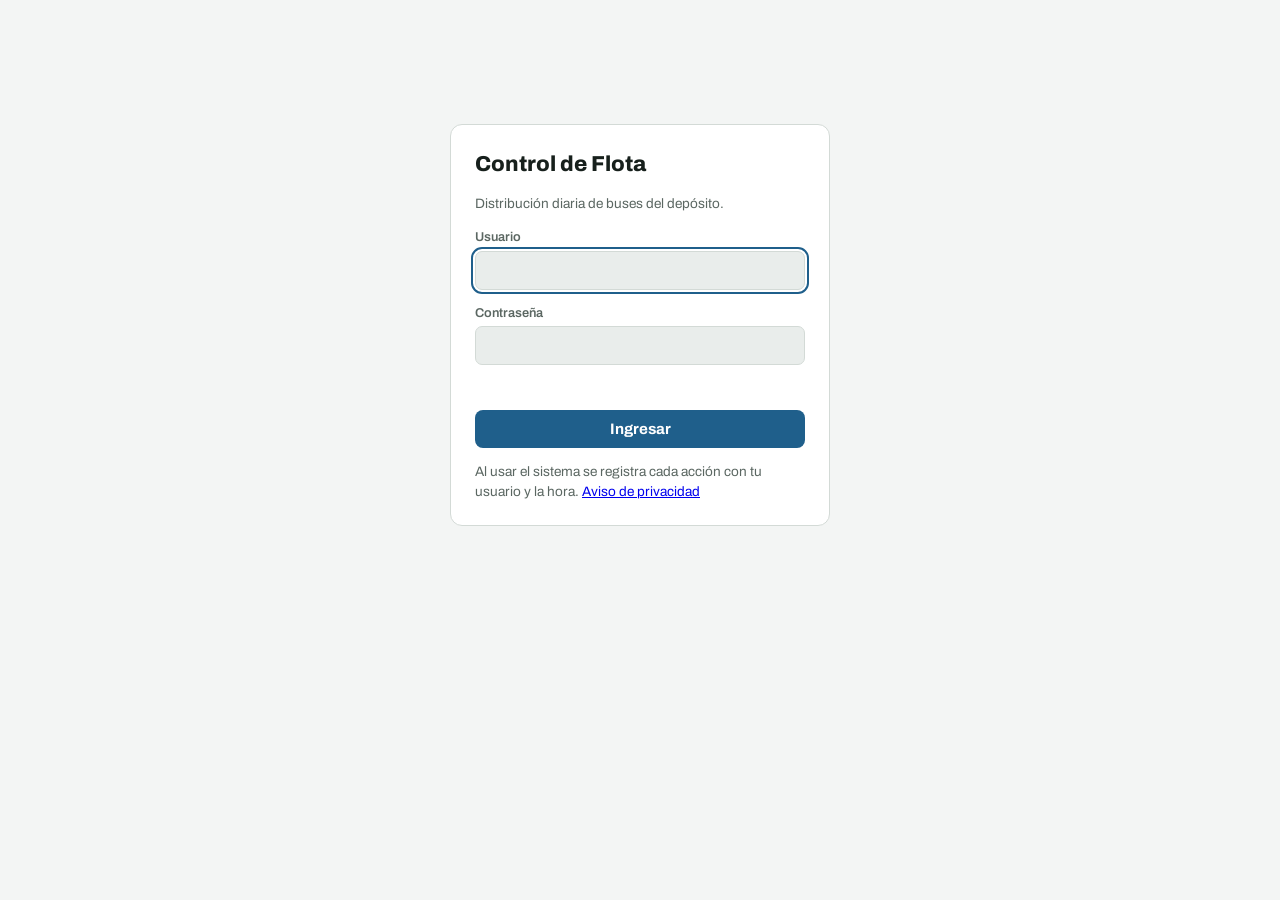
<file: static/login.html>
<!doctype html>
<html lang="es">
<head>
<meta charset="utf-8">
<meta name="viewport" content="width=device-width,initial-scale=1,viewport-fit=cover">
<title>Ingresar · Control de Flota</title>
<link rel="preconnect" href="https://fonts.googleapis.com">
<link rel="stylesheet" href="https://fonts.googleapis.com/css2?family=Archivo:wght@400;500;600;700;800&family=IBM+Plex+Mono:wght@400;500;600&display=swap">
<link rel="stylesheet" href="/static/base.css">
<style>
.box{max-width:380px;width:100%;margin:12vh auto 0;padding:24px;display:flex;flex-direction:column;gap:14px}
h1{font-size:1.35rem;font-weight:800}
input{font-size:1rem;padding:10px 12px}
.btn{padding:11px 14px;font-size:.95rem;justify-content:center}
.err{color:var(--mt);font-size:.88rem;min-height:1.2em;margin:0}
</style>
</head>
<body>
<div class="wrap">
  <form class="box card" id="f">
    <h1>Control de Flota</h1>
    <p class="note">Distribución diaria de buses del depósito.</p>
    <label class="f" for="usuario">Usuario<input id="usuario" autocomplete="username" required autofocus></label>
    <label class="f" for="clave">Contraseña<input id="clave" type="password" autocomplete="current-password" required></label>
    <p class="err" id="err"></p>
    <button class="btn" type="submit">Ingresar</button>
    <p class="note">Al usar el sistema se registra cada acción con tu usuario y la hora. <a href="/privacidad">Aviso de privacidad</a></p>
  </form>
</div>
<script>
document.getElementById("f").addEventListener("submit", async e => {
  e.preventDefault();
  const err = document.getElementById("err"); err.textContent = "";
  try {
    const r = await fetch("/api/login", {method: "POST", headers: {"Content-Type": "application/json"},
      body: JSON.stringify({usuario: usuario.value, clave: clave.value})});
    const j = await r.json().catch(() => ({}));
    if (!r.ok) { err.textContent = j.error || "No se pudo ingresar."; return; }
    location.href = "/";
  } catch (x) { err.textContent = "No se pudo conectar con el servidor. Intenta de nuevo."; }
});
</script>
</body>
</html>
</file>
<file: static/base.css>
:root{
  --bg:#f3f5f4; --surface:#ffffff; --surface2:#e9edeb; --fg:#17201c; --muted:#5b6762; --line:#d3dad6;
  --accent:#1f5f8b; --accent-fg:#ffffff; --accent-bg:#dbe9f3;
  --ok:#1e8a4c; --ok-bg:#dcf1e4; --mt:#c8372d; --mt-bg:#f8dcd8; --warn:#a87900; --warn-bg:#fbf0cc;
  --t1:#1f5f8b; --t2:#7a4fb0; --t3:#c06a12; --t4:#6b7470;
  --f-display:"Archivo","Helvetica Neue",Arial,sans-serif;
  --f-mono:"IBM Plex Mono",ui-monospace,Menlo,Consolas,monospace;
}
@media (prefers-color-scheme: dark){:root:not([data-theme="light"]){
  --bg:#101513; --surface:#18201d; --surface2:#212b27; --fg:#e6ece9; --muted:#97a39e; --line:#2e3a35;
  --accent:#6fb2e0; --accent-fg:#0d1a24; --accent-bg:#1a2d3b;
  --ok:#4cc97f; --ok-bg:#173826; --mt:#f0705f; --mt-bg:#43201c; --warn:#f0c33c; --warn-bg:#3b3114;
  --t1:#6fb2e0; --t2:#b38ee6; --t3:#f0a050; --t4:#9aa5a0; color-scheme:dark }}
:root[data-theme="dark"]{
  --bg:#101513; --surface:#18201d; --surface2:#212b27; --fg:#e6ece9; --muted:#97a39e; --line:#2e3a35;
  --accent:#6fb2e0; --accent-fg:#0d1a24; --accent-bg:#1a2d3b;
  --ok:#4cc97f; --ok-bg:#173826; --mt:#f0705f; --mt-bg:#43201c; --warn:#f0c33c; --warn-bg:#3b3114;
  --t1:#6fb2e0; --t2:#b38ee6; --t3:#f0a050; --t4:#9aa5a0; color-scheme:dark }
*{box-sizing:border-box}
[hidden]{display:none!important}
html{-webkit-text-size-adjust:100%}
body{margin:0;background:var(--bg);color:var(--fg);font-family:var(--f-display);font-size:15px;line-height:1.45}
.wrap{max-width:1240px;margin:0 auto;padding-block:16px 48px;padding-left:max(16px,env(safe-area-inset-left,0px));padding-right:max(16px,env(safe-area-inset-right,0px));display:flex;flex-direction:column;gap:16px}
h1,h2,h3{margin:0;text-wrap:balance}
.mono{font-family:var(--f-mono);font-variant-numeric:tabular-nums}
.muted{color:var(--muted)}
.note{font-size:.85rem;color:var(--muted);margin:0}

/* Barra superior */
.top{position:sticky;top:0;z-index:20;background:var(--surface);border-bottom:1px solid var(--line)}
.top .in{max-width:none;margin:0 auto;padding:10px 16px;display:flex;gap:12px 20px;align-items:center;flex-wrap:wrap}
.brand{font-weight:800;font-size:1.05rem;letter-spacing:-.01em;display:flex;gap:8px;align-items:center}
.brand svg{width:22px;height:22px;color:var(--accent)}
.nav{display:flex;gap:4px;flex-wrap:wrap}
.nav a{color:var(--fg);text-decoration:none;font-weight:600;font-size:.9rem;padding:6px 12px;border-radius:8px}
.nav a[aria-current="page"]{background:var(--accent-bg);color:var(--accent)}
.who{margin-left:auto;display:flex;gap:8px;align-items:center;font-size:.85rem;color:var(--muted)}
.linkbtn{background:none;border:0;text-decoration:none;color:var(--accent);font:600 .85rem var(--f-display);cursor:pointer;padding:4px}

.card{background:var(--surface);border:1px solid var(--line);border-radius:12px}
.pad{padding:14px 16px}
.tabs{display:flex;gap:6px;flex-wrap:wrap}
.tabs button{font:600 .9rem var(--f-display);border:1px solid var(--line);background:var(--surface2);color:var(--fg);padding:8px 14px;border-radius:999px;cursor:pointer}
.tabs button[aria-selected="true"]{background:var(--accent);color:var(--accent-fg);border-color:var(--accent)}
.btn{font:700 .88rem var(--f-display);border:0;border-radius:8px;padding:9px 16px;cursor:pointer;background:var(--accent);color:var(--accent-fg);white-space:nowrap;text-decoration:none;display:inline-flex;align-items:center;gap:6px}
.btn.sec{background:var(--surface2);color:var(--fg);border:1px solid var(--line)}
.btn[disabled]{opacity:.5;cursor:default}
button:focus-visible,select:focus-visible,input:focus-visible,a:focus-visible{outline:2px solid var(--accent);outline-offset:2px}
select,input,textarea{font:500 .88rem var(--f-display);color:var(--fg);background:var(--surface2);border:1px solid var(--line);border-radius:7px;padding:6px 8px;max-width:100%}
label.f{display:flex;flex-direction:column;gap:4px;font-size:.8rem;color:var(--muted);font-weight:600}
.row{display:flex;flex-wrap:wrap;gap:10px 14px;align-items:flex-end}
.pill{display:inline-flex;align-items:center;gap:6px;font:600 .78rem var(--f-display);padding:3px 10px;border-radius:999px;white-space:nowrap}
.pill i{width:8px;height:8px;border-radius:50%;display:inline-block;background:currentColor}
.p-ok{background:var(--ok-bg);color:var(--ok)} .p-mt{background:var(--mt-bg);color:var(--mt)}
.p-warn{background:var(--warn-bg);color:var(--warn)} .p-info{background:var(--accent-bg);color:var(--accent)}
.msg{padding:10px 14px;border-radius:10px;font-size:.9rem}
.msg.ok{background:var(--ok-bg);color:var(--ok)} .msg.err{background:var(--mt-bg);color:var(--mt)}
.msg.info{background:var(--accent-bg);color:var(--accent)} .msg.warn{background:var(--warn-bg);color:var(--warn)}
.scroll{overflow-x:auto;-webkit-overflow-scrolling:touch}
table{border-collapse:collapse;width:100%}
th,td{text-align:left;padding:7px 8px;border-bottom:1px solid var(--line);font-size:.86rem;vertical-align:middle}
th{font-size:.74rem;text-transform:uppercase;letter-spacing:.05em;color:var(--muted);font-weight:700;background:var(--surface);position:sticky;top:0}
dialog{border:1px solid var(--line);border-radius:12px;background:var(--surface);color:var(--fg);padding:18px;max-width:min(420px,calc(100vw - 32px))}
dialog::backdrop{background:rgb(0 0 0 / .4)}
.kpis{display:grid;grid-template-columns:repeat(auto-fit,minmax(150px,1fr));gap:10px}
.kpi{background:var(--surface);border:1px solid var(--line);border-radius:12px;padding:12px 14px}
.kpi span{display:block;font-size:.74rem;text-transform:uppercase;letter-spacing:.06em;color:var(--muted);font-weight:700}
.kpi b{font:700 1.7rem var(--f-mono);font-variant-numeric:tabular-nums}
.kpi small{display:block;color:var(--muted);font-size:.8rem}
@media (max-width:640px){.top{position:static}.who{margin-left:0;flex-wrap:wrap}}
</file>
